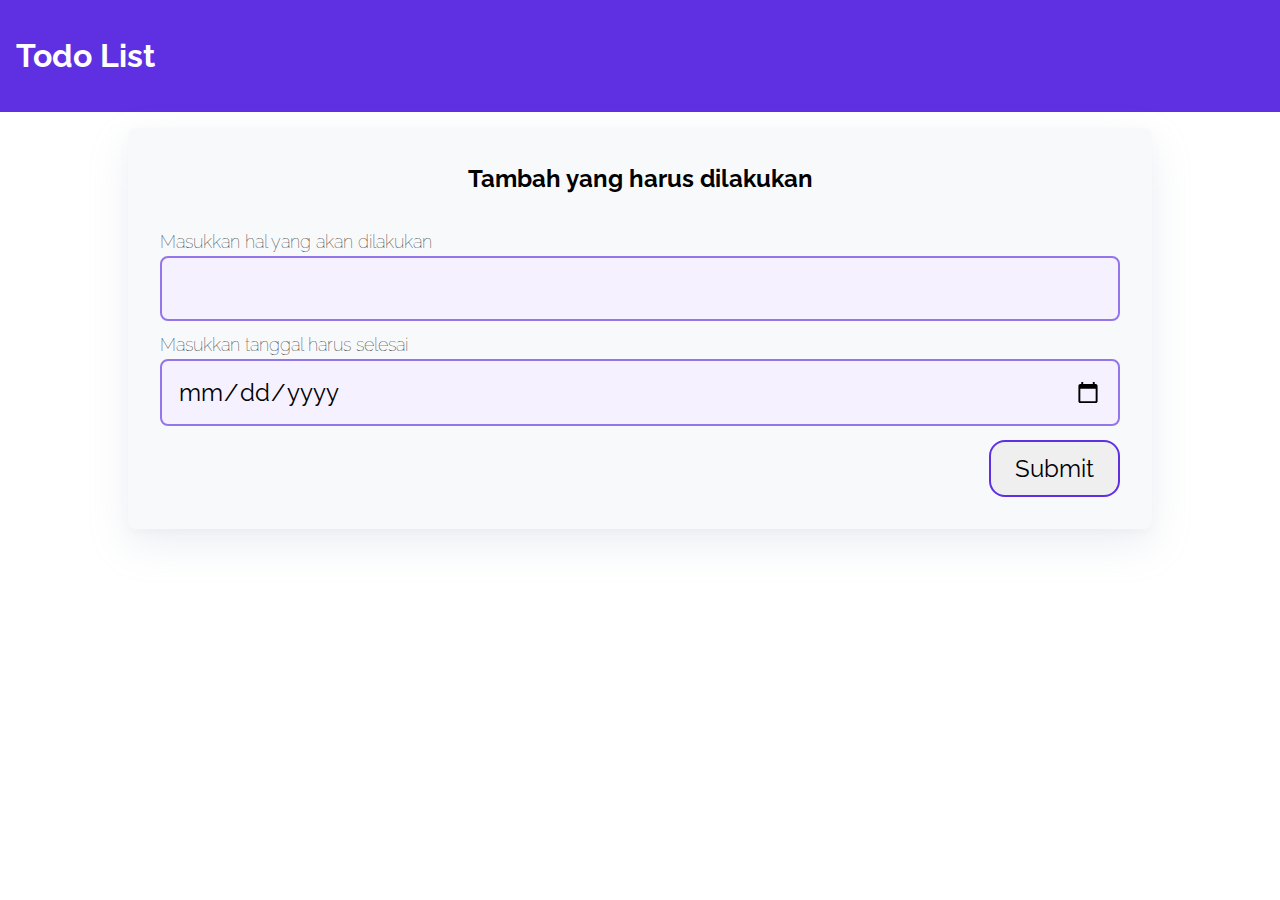
<file: membuat-front-end-web-untuk-pemula/todoapps/index.html>
<!DOCTYPE html>
<html lang="en">
<head>
  <meta charset="UTF-8">
  <meta http-equiv="X-UA-Compatible" content="IE=edge">
  <meta name="viewport" content="width=device-width, initial-scale=1.0">
  <title>Todo Apps</title>
  <link rel="stylesheet" href="css/style.css">
</head>

<body>
<header>
  <h1>Todo List</h1>
</header>

<div class="wrapper">
  <div class="container bg-white shadow" id="add-todo">
    <h2 class="container-header text-center">Tambah yang harus dilakukan</h2>
    <form class="form" action="#" id="form">
      <div class="form-group form-title">
        <label for="title">Masukkan hal yang akan dilakukan</label>
        <input type="text" id="title" name="title" required>
      </div>
      <div class="form-group form-title">
        <label for="date">Masukkan tanggal harus selesai</label>
        <input type="date" id="date" name="date" required>
      </div>
      <input type="submit" value="Submit" name="Submit" class="btn-submit">
    </form>
  </div>
</div>

</body>
</html>
</file>
<file: membuat-front-end-web-untuk-pemula/todoapps/css/style.css>
@import url('https://fonts.googleapis.com/css2?family=Raleway&display=swap');

* {
    box-sizing: border-box;
}

html, body {
    font-family: Raleway, sans-serif;
    margin: 0;
    padding: 0;
    box-sizing: border-box;
}

header {
    background: #5F30E2;
    padding: 16px;
    color: white;
}

.wrapper {
    display: flex;
    flex-direction: column;
    align-items: center;
}

.wrapper .container {
    width: 1024px;
    border-radius: 8px;
    margin: 16px;
    background: #F8F9FA;
    padding: 16px;
    flex-grow: 1;
    height: fit-content;
}


.item {
    border-radius: 16px;
    margin-top: 16px;
    padding: 12px 24px 12px 24px;
    background: white;
    display: flex;
    align-items: center;
}

.item > .inner h2 {
    margin-bottom: unset;
}

.item > .inner p {
    margin-top: 5px;
}

.form {
    display: flex;
    padding: 16px;
    flex-direction: column;
    height: 300px;
    border-radius: 16px;
}

.form-group {
    display: flex;
    flex-direction: column;
}

.form-group label {
    margin-bottom: 4px;
    font-size: 18px;
    font-weight: lighter;
}

.shadow {
    box-shadow: 0 5px 10px rgba(154, 160, 185, .05), 0 15px 40px rgba(166, 173, 201, .2);
}

input[type=text], input[type=date] {
    font-family: Raleway, sans-serif;
    background: #F5F1FF;
    border: 2px solid #9475EA;
    border-radius: 8px;
    padding: 16px;
    box-sizing: border-box;
    margin-bottom: 8px;
    font-size: 24px;
}

.btn-submit {
    width: fit-content;
    font-family: Raleway, sans-serif;
    border-radius: 16px;
    padding: 12px 24px;
    border: 2px solid #5F30E2;
    color: black;
    font-size: 24px;
    margin-top: auto;
    align-self: flex-end;
    cursor: pointer;
}

.btn-submit:hover {
    background: #5F30E2;
    color: white;
}

input[type=text], input[type=date], .btn-submit:focus {
    outline: none;
}

.text-center {
    text-align: center;
}

.form-title {
    margin: auto 0;
}

.check-button {
    width: 40px;
    height: 40px;

    background: url('../assets/check-outline.svg');
    background-size: contain;
    margin-left: auto;
    cursor: pointer;
    border: none;
}

.check-button:hover {
    background: url('../assets/check-solid.svg');
    background-size: contain;
}

.trash-button {
    width: 40px;
    height: 40px;

    background: url('../assets/trash-outline.svg');
    background-size: contain;
    margin-left: 16px;
    cursor: pointer;
    border: none;
}

.trash-button:hover {
    background: url('../assets/trash-fill.svg');
    background-size: contain;
}

.undo-button {
    width: 40px;
    height: 40px;

    background: url('../assets/undo-ouline.svg');
    background-size: contain;
    margin-left: auto;
    cursor: pointer;
    border: none;
}

.undo-button:hover {
    background: url('../assets/undo-ouline.svg');
    background-size: contain;
}

.check-button:focus, .trash-button {
    outline: none;
}


@media only screen and (max-width: 1024px) {
    .wrapper {
        margin: 0;
    }

    .wrapper .container {
        width: 100%;
    }

    .list-item {
        width: 90%;
    }

    .form {
        width: 100%;
    }
}
</file>
